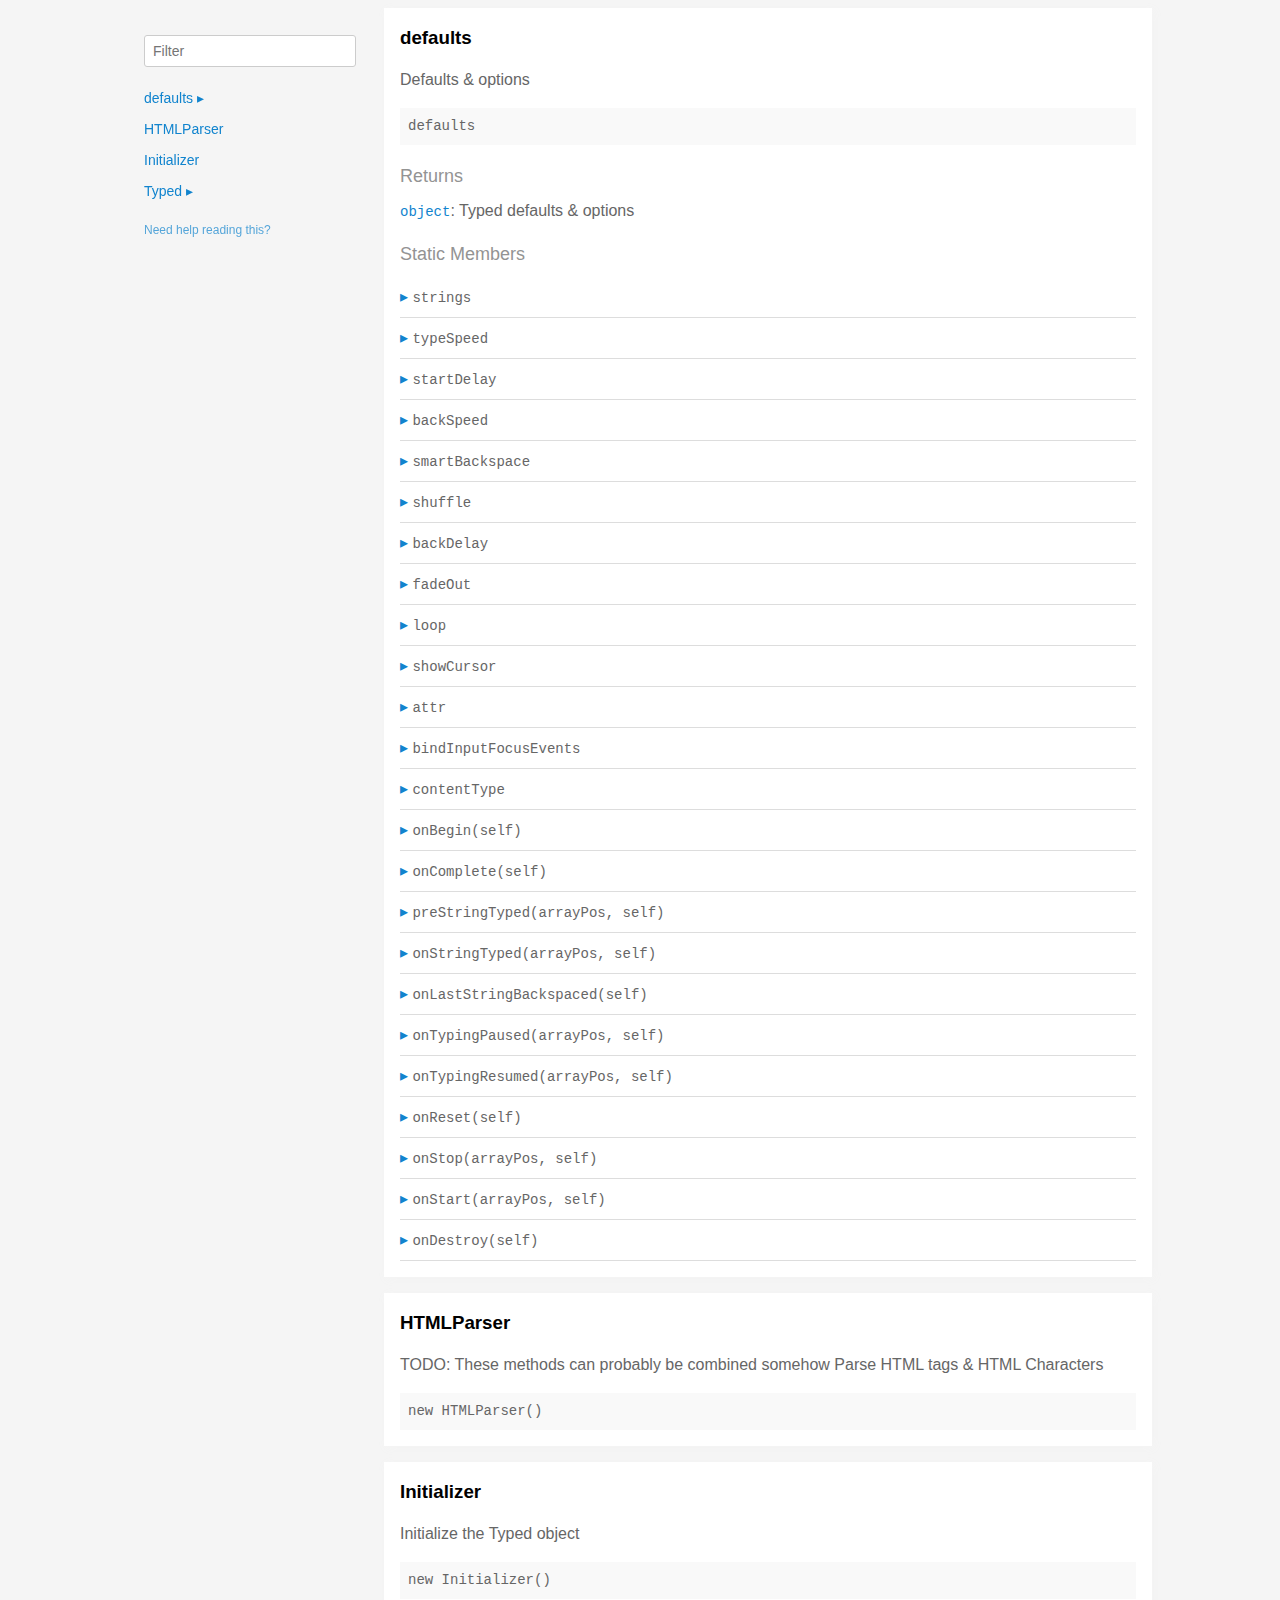
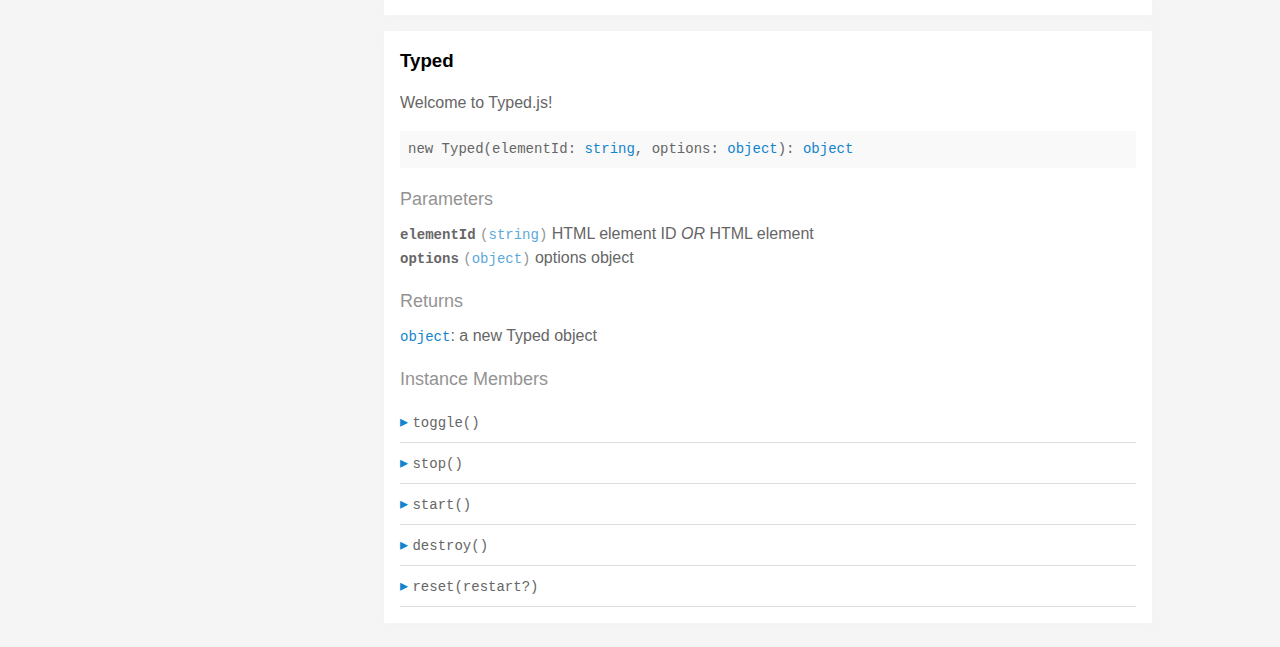
<file: docs/index.html>
<!doctype html>
<html>
<head>
  <meta charset='utf-8' />
  <title>  | Documentation</title>
  <meta name='viewport' content='width=device-width,initial-scale=1'>
  <link href='assets/bass.css' type='text/css' rel='stylesheet' />
  <link href='assets/style.css' type='text/css' rel='stylesheet' />
  <link href='assets/github.css' type='text/css' rel='stylesheet' />
</head>
<body class='documentation'>
  <div class='max-width-4 mx-auto'>
    <div class='clearfix md-mxn2'>
      <div class='fixed xs-hide fix-3 overflow-auto max-height-100'>
        <div class='py1 px2'>
          <h3 class='mb0 no-anchor'></h3>
          <div class='mb1'><code></code></div>
          <input
            placeholder='Filter'
            id='filter-input'
            class='col12 block input'
            type='text' />
          <div id='toc'>
            <ul class='list-reset h5 py1-ul'>
              
                
                <li><a
                  href='#defaults'
                  class=" toggle-sibling">
                  defaults
                  <span class='icon'>▸</span>
                </a>
                
                <div class='toggle-target display-none'>
                  
                  <ul class='list-reset py1-ul pl1'>
                    <li class='h5'><span>Static members</span></li>
                    
                      <li><a
                        href='#defaults.strings'
                        class='regular pre-open'>
                        .strings
                      </a></li>
                    
                      <li><a
                        href='#defaults.typeSpeed'
                        class='regular pre-open'>
                        .typeSpeed
                      </a></li>
                    
                      <li><a
                        href='#defaults.startDelay'
                        class='regular pre-open'>
                        .startDelay
                      </a></li>
                    
                      <li><a
                        href='#defaults.backSpeed'
                        class='regular pre-open'>
                        .backSpeed
                      </a></li>
                    
                      <li><a
                        href='#defaults.smartBackspace'
                        class='regular pre-open'>
                        .smartBackspace
                      </a></li>
                    
                      <li><a
                        href='#defaults.shuffle'
                        class='regular pre-open'>
                        .shuffle
                      </a></li>
                    
                      <li><a
                        href='#defaults.backDelay'
                        class='regular pre-open'>
                        .backDelay
                      </a></li>
                    
                      <li><a
                        href='#defaults.fadeOut'
                        class='regular pre-open'>
                        .fadeOut
                      </a></li>
                    
                      <li><a
                        href='#defaults.loop'
                        class='regular pre-open'>
                        .loop
                      </a></li>
                    
                      <li><a
                        href='#defaults.showCursor'
                        class='regular pre-open'>
                        .showCursor
                      </a></li>
                    
                      <li><a
                        href='#defaults.attr'
                        class='regular pre-open'>
                        .attr
                      </a></li>
                    
                      <li><a
                        href='#defaults.bindInputFocusEvents'
                        class='regular pre-open'>
                        .bindInputFocusEvents
                      </a></li>
                    
                      <li><a
                        href='#defaults.contentType'
                        class='regular pre-open'>
                        .contentType
                      </a></li>

                      <li><a
                        href='#defaults.onBegin'
                        class='regular pre-open'>
                        .onBegin
                      </a></li>

                      <li><a
                        href='#defaults.onComplete'
                        class='regular pre-open'>
                        .onComplete
                      </a></li>
                    
                      <li><a
                        href='#defaults.preStringTyped'
                        class='regular pre-open'>
                        .preStringTyped
                      </a></li>
                    
                      <li><a
                        href='#defaults.onStringTyped'
                        class='regular pre-open'>
                        .onStringTyped
                      </a></li>
                    
                      <li><a
                        href='#defaults.onLastStringBackspaced'
                        class='regular pre-open'>
                        .onLastStringBackspaced
                      </a></li>
                    
                      <li><a
                        href='#defaults.onTypingPaused'
                        class='regular pre-open'>
                        .onTypingPaused
                      </a></li>
                    
                      <li><a
                        href='#defaults.onTypingResumed'
                        class='regular pre-open'>
                        .onTypingResumed
                      </a></li>
                    
                      <li><a
                        href='#defaults.onReset'
                        class='regular pre-open'>
                        .onReset
                      </a></li>
                    
                      <li><a
                        href='#defaults.onStop'
                        class='regular pre-open'>
                        .onStop
                      </a></li>
                    
                      <li><a
                        href='#defaults.onStart'
                        class='regular pre-open'>
                        .onStart
                      </a></li>
                    
                      <li><a
                        href='#defaults.onDestroy'
                        class='regular pre-open'>
                        .onDestroy
                      </a></li>
                    
                    </ul>
                  
                  
                  
                </div>
                
                </li>
              
                
                <li><a
                  href='#htmlparser'
                  class="">
                  HTMLParser
                  
                </a>
                
                </li>
              
                
                <li><a
                  href='#initializer'
                  class="">
                  Initializer
                  
                </a>
                
                </li>
              
                
                <li><a
                  href='#typed'
                  class=" toggle-sibling">
                  Typed
                  <span class='icon'>▸</span>
                </a>
                
                <div class='toggle-target display-none'>
                  
                  
                    <ul class='list-reset py1-ul pl1'>
                      <li class='h5'><span>Instance members</span></li>
                      
                      <li><a
                        href='#Typed#toggle'
                        class='regular pre-open'>
                        #toggle
                      </a></li>
                      
                      <li><a
                        href='#Typed#stop'
                        class='regular pre-open'>
                        #stop
                      </a></li>
                      
                      <li><a
                        href='#Typed#start'
                        class='regular pre-open'>
                        #start
                      </a></li>
                      
                      <li><a
                        href='#Typed#destroy'
                        class='regular pre-open'>
                        #destroy
                      </a></li>
                      
                      <li><a
                        href='#Typed#reset'
                        class='regular pre-open'>
                        #reset
                      </a></li>
                      
                    </ul>
                  
                  
                </div>
                
                </li>
              
            </ul>
          </div>
          <div class='mt1 h6 quiet'>
            <a href='http://documentation.js.org/reading-documentation.html'>Need help reading this?</a>
          </div>
        </div>
      </div>
      <div class='fix-margin-3'>
        
          
            <section class='p2 mb2 clearfix bg-white minishadow'>

  
  <div class='clearfix'>
    
    <h3 class='fl m0' id='defaults'>
      defaults
    </h3>
    
    
  </div>
  

  <p>Defaults &#x26; options</p>


  <div class='pre p1 fill-light mt0'>defaults</div>
  
  

  
  
  
  
  

  

  

  
    
      <div class='py1 quiet mt1 prose-big'>Returns</div>
      <code><a href="https://developer.mozilla.org/en-US/docs/Web/JavaScript/Reference/Global_Objects/Object">object</a></code>:
        Typed defaults &#x26; options

      
    
  

  

  

  
    <div class='py1 quiet mt1 prose-big'>Static Members</div>
    <div class="clearfix">
  
    <div class='border-bottom' id='defaults.strings'>
      <div class="clearfix small pointer toggle-sibling">
        <div class="py1 contain">
            <a class='icon pin-right py1 dark-link caret-right'>▸</a>
            <span class='code strong strong truncate'>strings</span>
        </div>
      </div>
      <div class="clearfix display-none toggle-target">
        <section class='p2 mb2 clearfix bg-white minishadow'>

  

  

  <div class='pre p1 fill-light mt0'>strings</div>
  
  

  
  
  
  
  

  

  
    <div class='py1 quiet mt1 prose-big'>Properties</div>
    <div>
      
        <div class='space-bottom0'>
          <span class='code bold'>strings</span> <code class='quiet'>(<a href="https://developer.mozilla.org/en-US/docs/Web/JavaScript/Reference/Global_Objects/Array">array</a>)</code>
          : strings to be typed

          
        </div>
      
        <div class='space-bottom0'>
          <span class='code bold'>stringsElement</span> <code class='quiet'>(<a href="https://developer.mozilla.org/en-US/docs/Web/JavaScript/Reference/Global_Objects/String">string</a>)</code>
          : ID of element containing string children

          
        </div>
      
    </div>
  

  

  

  

  

  

  
</section>

      </div>
    </div>
  
    <div class='border-bottom' id='defaults.typeSpeed'>
      <div class="clearfix small pointer toggle-sibling">
        <div class="py1 contain">
            <a class='icon pin-right py1 dark-link caret-right'>▸</a>
            <span class='code strong strong truncate'>typeSpeed</span>
        </div>
      </div>
      <div class="clearfix display-none toggle-target">
        <section class='p2 mb2 clearfix bg-white minishadow'>

  

  

  <div class='pre p1 fill-light mt0'>typeSpeed</div>
  
  

  
  
  
  
  

  

  
    <div class='py1 quiet mt1 prose-big'>Properties</div>
    <div>
      
        <div class='space-bottom0'>
          <span class='code bold'>typeSpeed</span> <code class='quiet'>(<a href="https://developer.mozilla.org/en-US/docs/Web/JavaScript/Reference/Global_Objects/Number">number</a>)</code>
          : type speed in milliseconds

          
        </div>
      
    </div>
  

  

  

  

  

  

  
</section>

      </div>
    </div>
  
    <div class='border-bottom' id='defaults.startDelay'>
      <div class="clearfix small pointer toggle-sibling">
        <div class="py1 contain">
            <a class='icon pin-right py1 dark-link caret-right'>▸</a>
            <span class='code strong strong truncate'>startDelay</span>
        </div>
      </div>
      <div class="clearfix display-none toggle-target">
        <section class='p2 mb2 clearfix bg-white minishadow'>

  

  

  <div class='pre p1 fill-light mt0'>startDelay</div>
  
  

  
  
  
  
  

  

  
    <div class='py1 quiet mt1 prose-big'>Properties</div>
    <div>
      
        <div class='space-bottom0'>
          <span class='code bold'>startDelay</span> <code class='quiet'>(<a href="https://developer.mozilla.org/en-US/docs/Web/JavaScript/Reference/Global_Objects/Number">number</a>)</code>
          : time before typing starts in milliseconds

          
        </div>
      
    </div>
  

  

  

  

  

  

  
</section>

      </div>
    </div>
  
    <div class='border-bottom' id='defaults.backSpeed'>
      <div class="clearfix small pointer toggle-sibling">
        <div class="py1 contain">
            <a class='icon pin-right py1 dark-link caret-right'>▸</a>
            <span class='code strong strong truncate'>backSpeed</span>
        </div>
      </div>
      <div class="clearfix display-none toggle-target">
        <section class='p2 mb2 clearfix bg-white minishadow'>

  

  

  <div class='pre p1 fill-light mt0'>backSpeed</div>
  
  

  
  
  
  
  

  

  
    <div class='py1 quiet mt1 prose-big'>Properties</div>
    <div>
      
        <div class='space-bottom0'>
          <span class='code bold'>backSpeed</span> <code class='quiet'>(<a href="https://developer.mozilla.org/en-US/docs/Web/JavaScript/Reference/Global_Objects/Number">number</a>)</code>
          : backspacing speed in milliseconds

          
        </div>
      
    </div>
  

  

  

  

  

  

  
</section>

      </div>
    </div>
  
    <div class='border-bottom' id='defaults.smartBackspace'>
      <div class="clearfix small pointer toggle-sibling">
        <div class="py1 contain">
            <a class='icon pin-right py1 dark-link caret-right'>▸</a>
            <span class='code strong strong truncate'>smartBackspace</span>
        </div>
      </div>
      <div class="clearfix display-none toggle-target">
        <section class='p2 mb2 clearfix bg-white minishadow'>

  

  

  <div class='pre p1 fill-light mt0'>smartBackspace</div>
  
  

  
  
  
  
  

  

  
    <div class='py1 quiet mt1 prose-big'>Properties</div>
    <div>
      
        <div class='space-bottom0'>
          <span class='code bold'>smartBackspace</span> <code class='quiet'>(<a href="https://developer.mozilla.org/en-US/docs/Web/JavaScript/Reference/Global_Objects/Boolean">boolean</a>)</code>
          : only backspace what doesn't match the previous string

          
        </div>
      
    </div>
  

  

  

  

  

  

  
</section>

      </div>
    </div>
  
    <div class='border-bottom' id='defaults.shuffle'>
      <div class="clearfix small pointer toggle-sibling">
        <div class="py1 contain">
            <a class='icon pin-right py1 dark-link caret-right'>▸</a>
            <span class='code strong strong truncate'>shuffle</span>
        </div>
      </div>
      <div class="clearfix display-none toggle-target">
        <section class='p2 mb2 clearfix bg-white minishadow'>

  

  

  <div class='pre p1 fill-light mt0'>shuffle</div>
  
  

  
  
  
  
  

  

  
    <div class='py1 quiet mt1 prose-big'>Properties</div>
    <div>
      
        <div class='space-bottom0'>
          <span class='code bold'>shuffle</span> <code class='quiet'>(<a href="https://developer.mozilla.org/en-US/docs/Web/JavaScript/Reference/Global_Objects/Boolean">boolean</a>)</code>
          : shuffle the strings

          
        </div>
      
    </div>
  

  

  

  

  

  

  
</section>

      </div>
    </div>
  
    <div class='border-bottom' id='defaults.backDelay'>
      <div class="clearfix small pointer toggle-sibling">
        <div class="py1 contain">
            <a class='icon pin-right py1 dark-link caret-right'>▸</a>
            <span class='code strong strong truncate'>backDelay</span>
        </div>
      </div>
      <div class="clearfix display-none toggle-target">
        <section class='p2 mb2 clearfix bg-white minishadow'>

  

  

  <div class='pre p1 fill-light mt0'>backDelay</div>
  
  

  
  
  
  
  

  

  
    <div class='py1 quiet mt1 prose-big'>Properties</div>
    <div>
      
        <div class='space-bottom0'>
          <span class='code bold'>backDelay</span> <code class='quiet'>(<a href="https://developer.mozilla.org/en-US/docs/Web/JavaScript/Reference/Global_Objects/Number">number</a>)</code>
          : time before backspacing in milliseconds

          
        </div>
      
    </div>
  

  

  

  

  

  

  
</section>

      </div>
    </div>
  
    <div class='border-bottom' id='defaults.fadeOut'>
      <div class="clearfix small pointer toggle-sibling">
        <div class="py1 contain">
            <a class='icon pin-right py1 dark-link caret-right'>▸</a>
            <span class='code strong strong truncate'>fadeOut</span>
        </div>
      </div>
      <div class="clearfix display-none toggle-target">
        <section class='p2 mb2 clearfix bg-white minishadow'>

  

  

  <div class='pre p1 fill-light mt0'>fadeOut</div>
  
  

  
  
  
  
  

  

  
    <div class='py1 quiet mt1 prose-big'>Properties</div>
    <div>
      
        <div class='space-bottom0'>
          <span class='code bold'>fadeOut</span> <code class='quiet'>(<a href="https://developer.mozilla.org/en-US/docs/Web/JavaScript/Reference/Global_Objects/Boolean">boolean</a>)</code>
          : Fade out instead of backspace

          
        </div>
      
        <div class='space-bottom0'>
          <span class='code bold'>fadeOutClass</span> <code class='quiet'>(<a href="https://developer.mozilla.org/en-US/docs/Web/JavaScript/Reference/Global_Objects/String">string</a>)</code>
          : css class for fade animation

          
        </div>
      
        <div class='space-bottom0'>
          <span class='code bold'>fadeOutDelay</span> <code class='quiet'>(<a href="https://developer.mozilla.org/en-US/docs/Web/JavaScript/Reference/Global_Objects/Boolean">boolean</a>)</code>
          : Fade out delay in milliseconds

          
        </div>
      
    </div>
  

  

  

  

  

  

  
</section>

      </div>
    </div>
  
    <div class='border-bottom' id='defaults.loop'>
      <div class="clearfix small pointer toggle-sibling">
        <div class="py1 contain">
            <a class='icon pin-right py1 dark-link caret-right'>▸</a>
            <span class='code strong strong truncate'>loop</span>
        </div>
      </div>
      <div class="clearfix display-none toggle-target">
        <section class='p2 mb2 clearfix bg-white minishadow'>

  

  

  <div class='pre p1 fill-light mt0'>loop</div>
  
  

  
  
  
  
  

  

  
    <div class='py1 quiet mt1 prose-big'>Properties</div>
    <div>
      
        <div class='space-bottom0'>
          <span class='code bold'>loop</span> <code class='quiet'>(<a href="https://developer.mozilla.org/en-US/docs/Web/JavaScript/Reference/Global_Objects/Boolean">boolean</a>)</code>
          : loop strings

          
        </div>
      
        <div class='space-bottom0'>
          <span class='code bold'>loopCount</span> <code class='quiet'>(<a href="https://developer.mozilla.org/en-US/docs/Web/JavaScript/Reference/Global_Objects/Number">number</a>)</code>
          : amount of loops

          
        </div>
      
    </div>
  

  

  

  

  

  

  
</section>

      </div>
    </div>
  
    <div class='border-bottom' id='defaults.showCursor'>
      <div class="clearfix small pointer toggle-sibling">
        <div class="py1 contain">
            <a class='icon pin-right py1 dark-link caret-right'>▸</a>
            <span class='code strong strong truncate'>showCursor</span>
        </div>
      </div>
      <div class="clearfix display-none toggle-target">
        <section class='p2 mb2 clearfix bg-white minishadow'>

  

  

  <div class='pre p1 fill-light mt0'>showCursor</div>
  
  

  
  
  
  
  

  

  
    <div class='py1 quiet mt1 prose-big'>Properties</div>
    <div>
      
        <div class='space-bottom0'>
          <span class='code bold'>showCursor</span> <code class='quiet'>(<a href="https://developer.mozilla.org/en-US/docs/Web/JavaScript/Reference/Global_Objects/Boolean">boolean</a>)</code>
          : show cursor

          
        </div>
      
        <div class='space-bottom0'>
          <span class='code bold'>cursorChar</span> <code class='quiet'>(<a href="https://developer.mozilla.org/en-US/docs/Web/JavaScript/Reference/Global_Objects/String">string</a>)</code>
          : character for cursor

          
        </div>
      
        <div class='space-bottom0'>
          <span class='code bold'>autoInsertCss</span> <code class='quiet'>(<a href="https://developer.mozilla.org/en-US/docs/Web/JavaScript/Reference/Global_Objects/Boolean">boolean</a>)</code>
          : insert CSS for cursor and fadeOut into HTML 
<head>

          
        </div>
      
    </div>
  

  

  

  

  

  

  
</section>

      </div>
    </div>
  
    <div class='border-bottom' id='defaults.attr'>
      <div class="clearfix small pointer toggle-sibling">
        <div class="py1 contain">
            <a class='icon pin-right py1 dark-link caret-right'>▸</a>
            <span class='code strong strong truncate'>attr</span>
        </div>
      </div>
      <div class="clearfix display-none toggle-target">
        <section class='p2 mb2 clearfix bg-white minishadow'>

  

  

  <div class='pre p1 fill-light mt0'>attr</div>
  
  

  
  
  
  
  

  

  
    <div class='py1 quiet mt1 prose-big'>Properties</div>
    <div>
      
        <div class='space-bottom0'>
          <span class='code bold'>attr</span> <code class='quiet'>(<a href="https://developer.mozilla.org/en-US/docs/Web/JavaScript/Reference/Global_Objects/String">string</a>)</code>
          : attribute for typing
Ex: input placeholder, value, or just HTML text

          
        </div>
      
    </div>
  

  

  

  

  

  

  
</section>

      </div>
    </div>
  
    <div class='border-bottom' id='defaults.bindInputFocusEvents'>
      <div class="clearfix small pointer toggle-sibling">
        <div class="py1 contain">
            <a class='icon pin-right py1 dark-link caret-right'>▸</a>
            <span class='code strong strong truncate'>bindInputFocusEvents</span>
        </div>
      </div>
      <div class="clearfix display-none toggle-target">
        <section class='p2 mb2 clearfix bg-white minishadow'>

  

  

  <div class='pre p1 fill-light mt0'>bindInputFocusEvents</div>
  
  

  
  
  
  
  

  

  
    <div class='py1 quiet mt1 prose-big'>Properties</div>
    <div>
      
        <div class='space-bottom0'>
          <span class='code bold'>bindInputFocusEvents</span> <code class='quiet'>(<a href="https://developer.mozilla.org/en-US/docs/Web/JavaScript/Reference/Global_Objects/Boolean">boolean</a>)</code>
          : bind to focus and blur if el is text input

          
        </div>
      
    </div>
  

  

  

  

  

  

  
</section>

      </div>
    </div>
  
    <div class='border-bottom' id='defaults.contentType'>
      <div class="clearfix small pointer toggle-sibling">
        <div class="py1 contain">
            <a class='icon pin-right py1 dark-link caret-right'>▸</a>
            <span class='code strong strong truncate'>contentType</span>
        </div>
      </div>
      <div class="clearfix display-none toggle-target">
        <section class='p2 mb2 clearfix bg-white minishadow'>

  

  

  <div class='pre p1 fill-light mt0'>contentType</div>
  
  

  
  
  
  
  

  

  
    <div class='py1 quiet mt1 prose-big'>Properties</div>
    <div>
      
        <div class='space-bottom0'>
          <span class='code bold'>contentType</span> <code class='quiet'>(<a href="https://developer.mozilla.org/en-US/docs/Web/JavaScript/Reference/Global_Objects/String">string</a>)</code>
          : 'html' or 'null' for plaintext

          
        </div>
      
    </div>
  

  

  

  

  

  

  
</section>

      </div>
    </div>
  
    <div class='border-bottom' id='defaults.onBegin'>
      <div class="clearfix small pointer toggle-sibling">
        <div class="py1 contain">
            <a class='icon pin-right py1 dark-link caret-right'>▸</a>
            <span class='code strong strong truncate'>onBegin(self)</span>
        </div>
      </div>
      <div class="clearfix display-none toggle-target">
        <section class='p2 mb2 clearfix bg-white minishadow'>

  

  <p>Before it begins typing</p>

  <div class='pre p1 fill-light mt0'>onBegin(self: <a href="#typed">Typed</a>)</div>
  
    <div class='py1 quiet mt1 prose-big'>Parameters</div>
    <div class='prose'>
      
        <div class='space-bottom0'>
          <div>
            <span class='code bold'>self</span> <code class='quiet'>(<a href="#typed">Typed</a>)</code>
	    
          </div>
          
        </div>
      
    </div>
  
</section>

      </div>
    </div>

    <div class='border-bottom' id='defaults.onComplete'>
      <div class="clearfix small pointer toggle-sibling">
        <div class="py1 contain">
            <a class='icon pin-right py1 dark-link caret-right'>▸</a>
            <span class='code strong strong truncate'>onComplete(self)</span>
        </div>
      </div>
      <div class="clearfix display-none toggle-target">
        <section class='p2 mb2 clearfix bg-white minishadow'>

  

  <p>All typing is complete</p>


  <div class='pre p1 fill-light mt0'>onComplete(self: <a href="#typed">Typed</a>)</div>
  
  

  
  
  
  
  

  
    <div class='py1 quiet mt1 prose-big'>Parameters</div>
    <div class='prose'>
      
        <div class='space-bottom0'>
          <div>
            <span class='code bold'>self</span> <code class='quiet'>(<a href="#typed">Typed</a>)</code>
	    
          </div>
          
        </div>
      
    </div>
  

  

  

  

  

  

  

  
</section>

      </div>
    </div>
  
    <div class='border-bottom' id='defaults.preStringTyped'>
      <div class="clearfix small pointer toggle-sibling">
        <div class="py1 contain">
            <a class='icon pin-right py1 dark-link caret-right'>▸</a>
            <span class='code strong strong truncate'>preStringTyped(arrayPos, self)</span>
        </div>
      </div>
      <div class="clearfix display-none toggle-target">
        <section class='p2 mb2 clearfix bg-white minishadow'>

  

  <p>Before each string is typed</p>


  <div class='pre p1 fill-light mt0'>preStringTyped(arrayPos: <a href="https://developer.mozilla.org/en-US/docs/Web/JavaScript/Reference/Global_Objects/Number">number</a>, self: <a href="#typed">Typed</a>)</div>
  
  

  
  
  
  
  

  
    <div class='py1 quiet mt1 prose-big'>Parameters</div>
    <div class='prose'>
      
        <div class='space-bottom0'>
          <div>
            <span class='code bold'>arrayPos</span> <code class='quiet'>(<a href="https://developer.mozilla.org/en-US/docs/Web/JavaScript/Reference/Global_Objects/Number">number</a>)</code>
	    
          </div>
          
        </div>
      
        <div class='space-bottom0'>
          <div>
            <span class='code bold'>self</span> <code class='quiet'>(<a href="#typed">Typed</a>)</code>
	    
          </div>
          
        </div>
      
    </div>
  

  

  

  

  

  

  

  
</section>

      </div>
    </div>
  
    <div class='border-bottom' id='defaults.onStringTyped'>
      <div class="clearfix small pointer toggle-sibling">
        <div class="py1 contain">
            <a class='icon pin-right py1 dark-link caret-right'>▸</a>
            <span class='code strong strong truncate'>onStringTyped(arrayPos, self)</span>
        </div>
      </div>
      <div class="clearfix display-none toggle-target">
        <section class='p2 mb2 clearfix bg-white minishadow'>

  

  <p>After each string is typed</p>


  <div class='pre p1 fill-light mt0'>onStringTyped(arrayPos: <a href="https://developer.mozilla.org/en-US/docs/Web/JavaScript/Reference/Global_Objects/Number">number</a>, self: <a href="#typed">Typed</a>)</div>
  
  

  
  
  
  
  

  
    <div class='py1 quiet mt1 prose-big'>Parameters</div>
    <div class='prose'>
      
        <div class='space-bottom0'>
          <div>
            <span class='code bold'>arrayPos</span> <code class='quiet'>(<a href="https://developer.mozilla.org/en-US/docs/Web/JavaScript/Reference/Global_Objects/Number">number</a>)</code>
	    
          </div>
          
        </div>
      
        <div class='space-bottom0'>
          <div>
            <span class='code bold'>self</span> <code class='quiet'>(<a href="#typed">Typed</a>)</code>
	    
          </div>
          
        </div>
      
    </div>
  

  

  

  

  

  

  

  
</section>

      </div>
    </div>
  
    <div class='border-bottom' id='defaults.onLastStringBackspaced'>
      <div class="clearfix small pointer toggle-sibling">
        <div class="py1 contain">
            <a class='icon pin-right py1 dark-link caret-right'>▸</a>
            <span class='code strong strong truncate'>onLastStringBackspaced(self)</span>
        </div>
      </div>
      <div class="clearfix display-none toggle-target">
        <section class='p2 mb2 clearfix bg-white minishadow'>

  

  <p>During looping, after last string is typed</p>


  <div class='pre p1 fill-light mt0'>onLastStringBackspaced(self: <a href="#typed">Typed</a>)</div>
  
  

  
  
  
  
  

  
    <div class='py1 quiet mt1 prose-big'>Parameters</div>
    <div class='prose'>
      
        <div class='space-bottom0'>
          <div>
            <span class='code bold'>self</span> <code class='quiet'>(<a href="#typed">Typed</a>)</code>
	    
          </div>
          
        </div>
      
    </div>
  

  

  

  

  

  

  

  
</section>

      </div>
    </div>
  
    <div class='border-bottom' id='defaults.onTypingPaused'>
      <div class="clearfix small pointer toggle-sibling">
        <div class="py1 contain">
            <a class='icon pin-right py1 dark-link caret-right'>▸</a>
            <span class='code strong strong truncate'>onTypingPaused(arrayPos, self)</span>
        </div>
      </div>
      <div class="clearfix display-none toggle-target">
        <section class='p2 mb2 clearfix bg-white minishadow'>

  

  <p>Typing has been stopped</p>


  <div class='pre p1 fill-light mt0'>onTypingPaused(arrayPos: <a href="https://developer.mozilla.org/en-US/docs/Web/JavaScript/Reference/Global_Objects/Number">number</a>, self: <a href="#typed">Typed</a>)</div>
  
  

  
  
  
  
  

  
    <div class='py1 quiet mt1 prose-big'>Parameters</div>
    <div class='prose'>
      
        <div class='space-bottom0'>
          <div>
            <span class='code bold'>arrayPos</span> <code class='quiet'>(<a href="https://developer.mozilla.org/en-US/docs/Web/JavaScript/Reference/Global_Objects/Number">number</a>)</code>
	    
          </div>
          
        </div>
      
        <div class='space-bottom0'>
          <div>
            <span class='code bold'>self</span> <code class='quiet'>(<a href="#typed">Typed</a>)</code>
	    
          </div>
          
        </div>
      
    </div>
  

  

  

  

  

  

  

  
</section>

      </div>
    </div>
  
    <div class='border-bottom' id='defaults.onTypingResumed'>
      <div class="clearfix small pointer toggle-sibling">
        <div class="py1 contain">
            <a class='icon pin-right py1 dark-link caret-right'>▸</a>
            <span class='code strong strong truncate'>onTypingResumed(arrayPos, self)</span>
        </div>
      </div>
      <div class="clearfix display-none toggle-target">
        <section class='p2 mb2 clearfix bg-white minishadow'>

  

  <p>Typing has been started after being stopped</p>


  <div class='pre p1 fill-light mt0'>onTypingResumed(arrayPos: <a href="https://developer.mozilla.org/en-US/docs/Web/JavaScript/Reference/Global_Objects/Number">number</a>, self: <a href="#typed">Typed</a>)</div>
  
  

  
  
  
  
  

  
    <div class='py1 quiet mt1 prose-big'>Parameters</div>
    <div class='prose'>
      
        <div class='space-bottom0'>
          <div>
            <span class='code bold'>arrayPos</span> <code class='quiet'>(<a href="https://developer.mozilla.org/en-US/docs/Web/JavaScript/Reference/Global_Objects/Number">number</a>)</code>
	    
          </div>
          
        </div>
      
        <div class='space-bottom0'>
          <div>
            <span class='code bold'>self</span> <code class='quiet'>(<a href="#typed">Typed</a>)</code>
	    
          </div>
          
        </div>
      
    </div>
  

  

  

  

  

  

  

  
</section>

      </div>
    </div>
  
    <div class='border-bottom' id='defaults.onReset'>
      <div class="clearfix small pointer toggle-sibling">
        <div class="py1 contain">
            <a class='icon pin-right py1 dark-link caret-right'>▸</a>
            <span class='code strong strong truncate'>onReset(self)</span>
        </div>
      </div>
      <div class="clearfix display-none toggle-target">
        <section class='p2 mb2 clearfix bg-white minishadow'>

  

  <p>After reset</p>


  <div class='pre p1 fill-light mt0'>onReset(self: <a href="#typed">Typed</a>)</div>
  
  

  
  
  
  
  

  
    <div class='py1 quiet mt1 prose-big'>Parameters</div>
    <div class='prose'>
      
        <div class='space-bottom0'>
          <div>
            <span class='code bold'>self</span> <code class='quiet'>(<a href="#typed">Typed</a>)</code>
	    
          </div>
          
        </div>
      
    </div>
  

  

  

  

  

  

  

  
</section>

      </div>
    </div>
  
    <div class='border-bottom' id='defaults.onStop'>
      <div class="clearfix small pointer toggle-sibling">
        <div class="py1 contain">
            <a class='icon pin-right py1 dark-link caret-right'>▸</a>
            <span class='code strong strong truncate'>onStop(arrayPos, self)</span>
        </div>
      </div>
      <div class="clearfix display-none toggle-target">
        <section class='p2 mb2 clearfix bg-white minishadow'>

  

  <p>After stop</p>


  <div class='pre p1 fill-light mt0'>onStop(arrayPos: <a href="https://developer.mozilla.org/en-US/docs/Web/JavaScript/Reference/Global_Objects/Number">number</a>, self: <a href="#typed">Typed</a>)</div>
  
  

  
  
  
  
  

  
    <div class='py1 quiet mt1 prose-big'>Parameters</div>
    <div class='prose'>
      
        <div class='space-bottom0'>
          <div>
            <span class='code bold'>arrayPos</span> <code class='quiet'>(<a href="https://developer.mozilla.org/en-US/docs/Web/JavaScript/Reference/Global_Objects/Number">number</a>)</code>
	    
          </div>
          
        </div>
      
        <div class='space-bottom0'>
          <div>
            <span class='code bold'>self</span> <code class='quiet'>(<a href="#typed">Typed</a>)</code>
	    
          </div>
          
        </div>
      
    </div>
  

  

  

  

  

  

  

  
</section>

      </div>
    </div>
  
    <div class='border-bottom' id='defaults.onStart'>
      <div class="clearfix small pointer toggle-sibling">
        <div class="py1 contain">
            <a class='icon pin-right py1 dark-link caret-right'>▸</a>
            <span class='code strong strong truncate'>onStart(arrayPos, self)</span>
        </div>
      </div>
      <div class="clearfix display-none toggle-target">
        <section class='p2 mb2 clearfix bg-white minishadow'>

  

  <p>After start</p>


  <div class='pre p1 fill-light mt0'>onStart(arrayPos: <a href="https://developer.mozilla.org/en-US/docs/Web/JavaScript/Reference/Global_Objects/Number">number</a>, self: <a href="#typed">Typed</a>)</div>
  
  

  
  
  
  
  

  
    <div class='py1 quiet mt1 prose-big'>Parameters</div>
    <div class='prose'>
      
        <div class='space-bottom0'>
          <div>
            <span class='code bold'>arrayPos</span> <code class='quiet'>(<a href="https://developer.mozilla.org/en-US/docs/Web/JavaScript/Reference/Global_Objects/Number">number</a>)</code>
	    
          </div>
          
        </div>
      
        <div class='space-bottom0'>
          <div>
            <span class='code bold'>self</span> <code class='quiet'>(<a href="#typed">Typed</a>)</code>
	    
          </div>
          
        </div>
      
    </div>
  

  

  

  

  

  

  

  
</section>

      </div>
    </div>
  
    <div class='border-bottom' id='defaults.onDestroy'>
      <div class="clearfix small pointer toggle-sibling">
        <div class="py1 contain">
            <a class='icon pin-right py1 dark-link caret-right'>▸</a>
            <span class='code strong strong truncate'>onDestroy(self)</span>
        </div>
      </div>
      <div class="clearfix display-none toggle-target">
        <section class='p2 mb2 clearfix bg-white minishadow'>

  

  <p>After destroy</p>


  <div class='pre p1 fill-light mt0'>onDestroy(self: <a href="#typed">Typed</a>)</div>
  
  

  
  
  
  
  

  
    <div class='py1 quiet mt1 prose-big'>Parameters</div>
    <div class='prose'>
      
        <div class='space-bottom0'>
          <div>
            <span class='code bold'>self</span> <code class='quiet'>(<a href="#typed">Typed</a>)</code>
	    
          </div>
          
        </div>
      
    </div>
  

  

  

  

  

  

  

  
</section>

      </div>
    </div>
  
</div>

  

  

  
</section>

          
        
          
            <section class='p2 mb2 clearfix bg-white minishadow'>

  
  <div class='clearfix'>
    
    <h3 class='fl m0' id='htmlparser'>
      HTMLParser
    </h3>
    
    
  </div>
  

  <p>TODO: These methods can probably be combined somehow
Parse HTML tags &#x26; HTML Characters</p>


  <div class='pre p1 fill-light mt0'>new HTMLParser()</div>
  
  

  
  
  
  
  

  

  

  

  

  

  

  

  
</section>

          
        
          
            <section class='p2 mb2 clearfix bg-white minishadow'>

  
  <div class='clearfix'>
    
    <h3 class='fl m0' id='initializer'>
      Initializer
    </h3>
    
    
  </div>
  

  <p>Initialize the Typed object</p>


  <div class='pre p1 fill-light mt0'>new Initializer()</div>
  
  

  
  
  
  
  

  

  

  

  

  

  

  

  
</section>

          
        
          
            <section class='p2 mb2 clearfix bg-white minishadow'>

  
  <div class='clearfix'>
    
    <h3 class='fl m0' id='typed'>
      Typed
    </h3>
    
    
  </div>
  

  <p>Welcome to Typed.js!</p>


  <div class='pre p1 fill-light mt0'>new Typed(elementId: <a href="https://developer.mozilla.org/en-US/docs/Web/JavaScript/Reference/Global_Objects/String">string</a>, options: <a href="https://developer.mozilla.org/en-US/docs/Web/JavaScript/Reference/Global_Objects/Object">object</a>): <a href="https://developer.mozilla.org/en-US/docs/Web/JavaScript/Reference/Global_Objects/Object">object</a></div>
  
  

  
  
  
  
  

  
    <div class='py1 quiet mt1 prose-big'>Parameters</div>
    <div class='prose'>
      
        <div class='space-bottom0'>
          <div>
            <span class='code bold'>elementId</span> <code class='quiet'>(<a href="https://developer.mozilla.org/en-US/docs/Web/JavaScript/Reference/Global_Objects/String">string</a>)</code>
	    HTML element ID 
<em>OR</em>
 HTML element

          </div>
          
        </div>
      
        <div class='space-bottom0'>
          <div>
            <span class='code bold'>options</span> <code class='quiet'>(<a href="https://developer.mozilla.org/en-US/docs/Web/JavaScript/Reference/Global_Objects/Object">object</a>)</code>
	    options object

          </div>
          
        </div>
      
    </div>
  

  

  
    
      <div class='py1 quiet mt1 prose-big'>Returns</div>
      <code><a href="https://developer.mozilla.org/en-US/docs/Web/JavaScript/Reference/Global_Objects/Object">object</a></code>:
        a new Typed object

      
    
  

  

  

  

  
    <div class='py1 quiet mt1 prose-big'>Instance Members</div>
    <div class="clearfix">
  
    <div class='border-bottom' id='Typed#toggle'>
      <div class="clearfix small pointer toggle-sibling">
        <div class="py1 contain">
            <a class='icon pin-right py1 dark-link caret-right'>▸</a>
            <span class='code strong strong truncate'>toggle()</span>
        </div>
      </div>
      <div class="clearfix display-none toggle-target">
        <section class='p2 mb2 clearfix bg-white minishadow'>

  

  <p>Toggle start() and stop() of the Typed instance</p>


  <div class='pre p1 fill-light mt0'>toggle()</div>
  
  

  
  
  
  
  

  

  

  

  

  

  

  

  
</section>

      </div>
    </div>
  
    <div class='border-bottom' id='Typed#stop'>
      <div class="clearfix small pointer toggle-sibling">
        <div class="py1 contain">
            <a class='icon pin-right py1 dark-link caret-right'>▸</a>
            <span class='code strong strong truncate'>stop()</span>
        </div>
      </div>
      <div class="clearfix display-none toggle-target">
        <section class='p2 mb2 clearfix bg-white minishadow'>

  

  <p>Stop typing / backspacing and enable cursor blinking</p>


  <div class='pre p1 fill-light mt0'>stop()</div>
  
  

  
  
  
  
  

  

  

  

  

  

  

  

  
</section>

      </div>
    </div>
  
    <div class='border-bottom' id='Typed#start'>
      <div class="clearfix small pointer toggle-sibling">
        <div class="py1 contain">
            <a class='icon pin-right py1 dark-link caret-right'>▸</a>
            <span class='code strong strong truncate'>start()</span>
        </div>
      </div>
      <div class="clearfix display-none toggle-target">
        <section class='p2 mb2 clearfix bg-white minishadow'>

  

  <p>Start typing / backspacing after being stopped</p>


  <div class='pre p1 fill-light mt0'>start()</div>
  
  

  
  
  
  
  

  

  

  

  

  

  

  

  
</section>

      </div>
    </div>
  
    <div class='border-bottom' id='Typed#destroy'>
      <div class="clearfix small pointer toggle-sibling">
        <div class="py1 contain">
            <a class='icon pin-right py1 dark-link caret-right'>▸</a>
            <span class='code strong strong truncate'>destroy()</span>
        </div>
      </div>
      <div class="clearfix display-none toggle-target">
        <section class='p2 mb2 clearfix bg-white minishadow'>

  

  <p>Destroy this instance of Typed</p>


  <div class='pre p1 fill-light mt0'>destroy()</div>
  
  

  
  
  
  
  

  

  

  

  

  

  

  

  
</section>

      </div>
    </div>
  
    <div class='border-bottom' id='Typed#reset'>
      <div class="clearfix small pointer toggle-sibling">
        <div class="py1 contain">
            <a class='icon pin-right py1 dark-link caret-right'>▸</a>
            <span class='code strong strong truncate'>reset(restart?)</span>
        </div>
      </div>
      <div class="clearfix display-none toggle-target">
        <section class='p2 mb2 clearfix bg-white minishadow'>

  

  <p>Reset Typed and optionally restarts</p>


  <div class='pre p1 fill-light mt0'>reset(restart: <a href="https://developer.mozilla.org/en-US/docs/Web/JavaScript/Reference/Global_Objects/Boolean">boolean</a>?= nser)</div>
  
  

  
  
  
  
  

  
    <div class='py1 quiet mt1 prose-big'>Parameters</div>
    <div class='prose'>
      
        <div class='space-bottom0'>
          <div>
            <span class='code bold'>restart</span> <code class='quiet'>(<a href="https://developer.mozilla.org/en-US/docs/Web/JavaScript/Reference/Global_Objects/Boolean">boolean</a>?= nser)</code>
	    
          </div>
          
        </div>
      
    </div>
  

  

  

  

  

  

  

  
</section>

      </div>
    </div>
  
</div>

  

  
</section>

          
        
      </div>
    </div>
  </div>
  <script src='assets/anchor.js'></script>
  <script src='assets/site.js'></script>
</body>
</html>
</file>
<file: docs/assets/bass.css>
/*! Basscss | http://basscss.com | MIT License */

.h1{ font-size: 2rem }
.h2{ font-size: 1.5rem }
.h3{ font-size: 1.25rem }
.h4{ font-size: 1rem }
.h5{ font-size: .875rem }
.h6{ font-size: .75rem }

.font-family-inherit{ font-family:inherit }
.font-size-inherit{ font-size:inherit }
.text-decoration-none{ text-decoration:none }

.bold{ font-weight: bold; font-weight: bold }
.regular{ font-weight:normal }
.italic{ font-style:italic }
.caps{ text-transform:uppercase; letter-spacing: .2em; }

.left-align{ text-align:left }
.center{ text-align:center }
.right-align{ text-align:right }
.justify{ text-align:justify }

.nowrap{ white-space:nowrap }
.break-word{ word-wrap:break-word }

.line-height-1{ line-height: 1 }
.line-height-2{ line-height: 1.125 }
.line-height-3{ line-height: 1.25 }
.line-height-4{ line-height: 1.5 }

.list-style-none{ list-style:none }
.underline{ text-decoration:underline }

.truncate{
  max-width:100%;
  overflow:hidden;
  text-overflow:ellipsis;
  white-space:nowrap;
}

.list-reset{
  list-style:none;
  padding-left:0;
}

.inline{ display:inline }
.block{ display:block }
.inline-block{ display:inline-block }
.table{ display:table }
.table-cell{ display:table-cell }

.overflow-hidden{ overflow:hidden }
.overflow-scroll{ overflow:scroll }
.overflow-auto{ overflow:auto }

.clearfix:before,
.clearfix:after{
  content:" ";
  display:table
}
.clearfix:after{ clear:both }

.left{ float:left }
.right{ float:right }

.fit{ max-width:100% }

.max-width-1{ max-width: 24rem }
.max-width-2{ max-width: 32rem }
.max-width-3{ max-width: 48rem }
.max-width-4{ max-width: 64rem }

.border-box{ box-sizing:border-box }

.align-baseline{ vertical-align:baseline }
.align-top{ vertical-align:top }
.align-middle{ vertical-align:middle }
.align-bottom{ vertical-align:bottom }

.m0{ margin:0 }
.mt0{ margin-top:0 }
.mr0{ margin-right:0 }
.mb0{ margin-bottom:0 }
.ml0{ margin-left:0 }
.mx0{ margin-left:0; margin-right:0 }
.my0{ margin-top:0; margin-bottom:0 }

.m1{ margin: .5rem }
.mt1{ margin-top: .5rem }
.mr1{ margin-right: .5rem }
.mb1{ margin-bottom: .5rem }
.ml1{ margin-left: .5rem }
.mx1{ margin-left: .5rem; margin-right: .5rem }
.my1{ margin-top: .5rem; margin-bottom: .5rem }

.m2{ margin: 1rem }
.mt2{ margin-top: 1rem }
.mr2{ margin-right: 1rem }
.mb2{ margin-bottom: 1rem }
.ml2{ margin-left: 1rem }
.mx2{ margin-left: 1rem; margin-right: 1rem }
.my2{ margin-top: 1rem; margin-bottom: 1rem }

.m3{ margin: 2rem }
.mt3{ margin-top: 2rem }
.mr3{ margin-right: 2rem }
.mb3{ margin-bottom: 2rem }
.ml3{ margin-left: 2rem }
.mx3{ margin-left: 2rem; margin-right: 2rem }
.my3{ margin-top: 2rem; margin-bottom: 2rem }

.m4{ margin: 4rem }
.mt4{ margin-top: 4rem }
.mr4{ margin-right: 4rem }
.mb4{ margin-bottom: 4rem }
.ml4{ margin-left: 4rem }
.mx4{ margin-left: 4rem; margin-right: 4rem }
.my4{ margin-top: 4rem; margin-bottom: 4rem }

.mxn1{ margin-left: -.5rem; margin-right: -.5rem; }
.mxn2{ margin-left: -1rem; margin-right: -1rem; }
.mxn3{ margin-left: -2rem; margin-right: -2rem; }
.mxn4{ margin-left: -4rem; margin-right: -4rem; }

.ml-auto{ margin-left:auto }
.mr-auto{ margin-right:auto }
.mx-auto{ margin-left:auto; margin-right:auto; }

.p0{ padding:0 }
.pt0{ padding-top:0 }
.pr0{ padding-right:0 }
.pb0{ padding-bottom:0 }
.pl0{ padding-left:0 }
.px0{ padding-left:0; padding-right:0 }
.py0{ padding-top:0;  padding-bottom:0 }

.p1{ padding: .5rem }
.pt1{ padding-top: .5rem }
.pr1{ padding-right: .5rem }
.pb1{ padding-bottom: .5rem }
.pl1{ padding-left: .5rem }
.py1{ padding-top: .5rem; padding-bottom: .5rem }
.px1{ padding-left: .5rem; padding-right: .5rem }

.p2{ padding: 1rem }
.pt2{ padding-top: 1rem }
.pr2{ padding-right: 1rem }
.pb2{ padding-bottom: 1rem }
.pl2{ padding-left: 1rem }
.py2{ padding-top: 1rem; padding-bottom: 1rem }
.px2{ padding-left: 1rem; padding-right: 1rem }

.p3{ padding: 2rem }
.pt3{ padding-top: 2rem }
.pr3{ padding-right: 2rem }
.pb3{ padding-bottom: 2rem }
.pl3{ padding-left: 2rem }
.py3{ padding-top: 2rem; padding-bottom: 2rem }
.px3{ padding-left: 2rem; padding-right: 2rem }

.p4{ padding: 4rem }
.pt4{ padding-top: 4rem }
.pr4{ padding-right: 4rem }
.pb4{ padding-bottom: 4rem }
.pl4{ padding-left: 4rem }
.py4{ padding-top: 4rem; padding-bottom: 4rem }
.px4{ padding-left: 4rem; padding-right: 4rem }

.col{
  float:left;
  box-sizing:border-box;
}

.col-right{
  float:right;
  box-sizing:border-box;
}

.col-1{
  width:8.33333%;
}

.col-2{
  width:16.66667%;
}

.col-3{
  width:25%;
}

.col-4{
  width:33.33333%;
}

.col-5{
  width:41.66667%;
}

.col-6{
  width:50%;
}

.col-7{
  width:58.33333%;
}

.col-8{
  width:66.66667%;
}

.col-9{
  width:75%;
}

.col-10{
  width:83.33333%;
}

.col-11{
  width:91.66667%;
}

.col-12{
  width:100%;
}
@media (min-width: 40em){

  .sm-col{
    float:left;
    box-sizing:border-box;
  }

  .sm-col-right{
    float:right;
    box-sizing:border-box;
  }

  .sm-col-1{
    width:8.33333%;
  }

  .sm-col-2{
    width:16.66667%;
  }

  .sm-col-3{
    width:25%;
  }

  .sm-col-4{
    width:33.33333%;
  }

  .sm-col-5{
    width:41.66667%;
  }

  .sm-col-6{
    width:50%;
  }

  .sm-col-7{
    width:58.33333%;
  }

  .sm-col-8{
    width:66.66667%;
  }

  .sm-col-9{
    width:75%;
  }

  .sm-col-10{
    width:83.33333%;
  }

  .sm-col-11{
    width:91.66667%;
  }

  .sm-col-12{
    width:100%;
  }

}
@media (min-width: 52em){

  .md-col{
    float:left;
    box-sizing:border-box;
  }

  .md-col-right{
    float:right;
    box-sizing:border-box;
  }

  .md-col-1{
    width:8.33333%;
  }

  .md-col-2{
    width:16.66667%;
  }

  .md-col-3{
    width:25%;
  }

  .md-col-4{
    width:33.33333%;
  }

  .md-col-5{
    width:41.66667%;
  }

  .md-col-6{
    width:50%;
  }

  .md-col-7{
    width:58.33333%;
  }

  .md-col-8{
    width:66.66667%;
  }

  .md-col-9{
    width:75%;
  }

  .md-col-10{
    width:83.33333%;
  }

  .md-col-11{
    width:91.66667%;
  }

  .md-col-12{
    width:100%;
  }

}
@media (min-width: 64em){

  .lg-col{
    float:left;
    box-sizing:border-box;
  }

  .lg-col-right{
    float:right;
    box-sizing:border-box;
  }

  .lg-col-1{
    width:8.33333%;
  }

  .lg-col-2{
    width:16.66667%;
  }

  .lg-col-3{
    width:25%;
  }

  .lg-col-4{
    width:33.33333%;
  }

  .lg-col-5{
    width:41.66667%;
  }

  .lg-col-6{
    width:50%;
  }

  .lg-col-7{
    width:58.33333%;
  }

  .lg-col-8{
    width:66.66667%;
  }

  .lg-col-9{
    width:75%;
  }

  .lg-col-10{
    width:83.33333%;
  }

  .lg-col-11{
    width:91.66667%;
  }

  .lg-col-12{
    width:100%;
  }

}
.flex{ display:-webkit-box; display:-webkit-flex; display:-ms-flexbox; display:flex }

@media (min-width: 40em){
  .sm-flex{ display:-webkit-box; display:-webkit-flex; display:-ms-flexbox; display:flex }
}

@media (min-width: 52em){
  .md-flex{ display:-webkit-box; display:-webkit-flex; display:-ms-flexbox; display:flex }
}

@media (min-width: 64em){
  .lg-flex{ display:-webkit-box; display:-webkit-flex; display:-ms-flexbox; display:flex }
}

.flex-column{ -webkit-box-orient:vertical; -webkit-box-direction:normal; -webkit-flex-direction:column; -ms-flex-direction:column; flex-direction:column }
.flex-wrap{ -webkit-flex-wrap:wrap; -ms-flex-wrap:wrap; flex-wrap:wrap }

.items-start{ -webkit-box-align:start; -webkit-align-items:flex-start; -ms-flex-align:start; -ms-grid-row-align:flex-start; align-items:flex-start }
.items-end{ -webkit-box-align:end; -webkit-align-items:flex-end; -ms-flex-align:end; -ms-grid-row-align:flex-end; align-items:flex-end }
.items-center{ -webkit-box-align:center; -webkit-align-items:center; -ms-flex-align:center; -ms-grid-row-align:center; align-items:center }
.items-baseline{ -webkit-box-align:baseline; -webkit-align-items:baseline; -ms-flex-align:baseline; -ms-grid-row-align:baseline; align-items:baseline }
.items-stretch{ -webkit-box-align:stretch; -webkit-align-items:stretch; -ms-flex-align:stretch; -ms-grid-row-align:stretch; align-items:stretch }

.self-start{ -webkit-align-self:flex-start; -ms-flex-item-align:start; align-self:flex-start }
.self-end{ -webkit-align-self:flex-end; -ms-flex-item-align:end; align-self:flex-end }
.self-center{ -webkit-align-self:center; -ms-flex-item-align:center; align-self:center }
.self-baseline{ -webkit-align-self:baseline; -ms-flex-item-align:baseline; align-self:baseline }
.self-stretch{ -webkit-align-self:stretch; -ms-flex-item-align:stretch; align-self:stretch }

.justify-start{ -webkit-box-pack:start; -webkit-justify-content:flex-start; -ms-flex-pack:start; justify-content:flex-start }
.justify-end{ -webkit-box-pack:end; -webkit-justify-content:flex-end; -ms-flex-pack:end; justify-content:flex-end }
.justify-center{ -webkit-box-pack:center; -webkit-justify-content:center; -ms-flex-pack:center; justify-content:center }
.justify-between{ -webkit-box-pack:justify; -webkit-justify-content:space-between; -ms-flex-pack:justify; justify-content:space-between }
.justify-around{ -webkit-justify-content:space-around; -ms-flex-pack:distribute; justify-content:space-around }

.content-start{ -webkit-align-content:flex-start; -ms-flex-line-pack:start; align-content:flex-start }
.content-end{ -webkit-align-content:flex-end; -ms-flex-line-pack:end; align-content:flex-end }
.content-center{ -webkit-align-content:center; -ms-flex-line-pack:center; align-content:center }
.content-between{ -webkit-align-content:space-between; -ms-flex-line-pack:justify; align-content:space-between }
.content-around{ -webkit-align-content:space-around; -ms-flex-line-pack:distribute; align-content:space-around }
.content-stretch{ -webkit-align-content:stretch; -ms-flex-line-pack:stretch; align-content:stretch }
.flex-auto{
  -webkit-box-flex:1;
  -webkit-flex:1 1 auto;
      -ms-flex:1 1 auto;
          flex:1 1 auto;
  min-width:0;
  min-height:0;
}
.flex-none{ -webkit-box-flex:0; -webkit-flex:none; -ms-flex:none; flex:none }

.order-0{ -webkit-box-ordinal-group:1; -webkit-order:0; -ms-flex-order:0; order:0 }
.order-1{ -webkit-box-ordinal-group:2; -webkit-order:1; -ms-flex-order:1; order:1 }
.order-2{ -webkit-box-ordinal-group:3; -webkit-order:2; -ms-flex-order:2; order:2 }
.order-3{ -webkit-box-ordinal-group:4; -webkit-order:3; -ms-flex-order:3; order:3 }
.order-last{ -webkit-box-ordinal-group:100000; -webkit-order:99999; -ms-flex-order:99999; order:99999 }

.relative{ position:relative }
.absolute{ position:absolute }
.fixed{ position:fixed }

.top-0{ top:0 }
.right-0{ right:0 }
.bottom-0{ bottom:0 }
.left-0{ left:0 }

.z1{ z-index: 1 }
.z2{ z-index: 2 }
.z3{ z-index: 3 }
.z4{ z-index: 4 }

.border{
  border-style:solid;
  border-width: 1px;
}

.border-top{
  border-top-style:solid;
  border-top-width: 1px;
}

.border-right{
  border-right-style:solid;
  border-right-width: 1px;
}

.border-bottom{
  border-bottom-style:solid;
  border-bottom-width: 1px;
}

.border-left{
  border-left-style:solid;
  border-left-width: 1px;
}

.border-none{ border:0 }

.rounded{ border-radius: 3px }
.circle{ border-radius:50% }

.rounded-top{ border-radius: 3px 3px 0 0 }
.rounded-right{ border-radius: 0 3px 3px 0 }
.rounded-bottom{ border-radius: 0 0 3px 3px }
.rounded-left{ border-radius: 3px 0 0 3px }

.not-rounded{ border-radius:0 }

.hide{
  position:absolute !important;
  height:1px;
  width:1px;
  overflow:hidden;
  clip:rect(1px, 1px, 1px, 1px);
}

@media (max-width: 40em){
  .xs-hide{ display:none !important }
}

@media (min-width: 40em) and (max-width: 52em){
  .sm-hide{ display:none !important }
}

@media (min-width: 52em) and (max-width: 64em){
  .md-hide{ display:none !important }
}

@media (min-width: 64em){
  .lg-hide{ display:none !important }
}

.display-none{ display:none !important }
</file>
<file: docs/assets/style.css>
.documentation {
  font-family: Helvetica, sans-serif;
  color: #666;
  line-height: 1.5;
  background: #f5f5f5;
}

.black {
  color: #666;
}

.bg-white {
  background-color: #fff;
}

h4 {
  margin: 20px 0 10px 0;
}

.documentation h3 {
  color: #000;
}

.border-bottom {
  border-color: #ddd;
}

a {
  color: #1184CE;
  text-decoration: none;
}

.documentation a[href]:hover {
  text-decoration: underline;
}

a:hover {
  cursor: pointer;
}

.py1-ul li {
  padding: 5px 0;
}

.max-height-100 {
  max-height: 100%;
}

section:target h3 {
  font-weight:700;
}

.documentation td,
.documentation th {
    padding: .25rem .25rem;
}

h1:hover .anchorjs-link,
h2:hover .anchorjs-link,
h3:hover .anchorjs-link,
h4:hover .anchorjs-link {
  opacity: 1;
}

.fix-3 {
  width: 25%;
  max-width: 244px;
}

.fix-3 {
  width: 25%;
  max-width: 244px;
}

@media (min-width: 52em) {
  .fix-margin-3 {
    margin-left: 25%;
  }
}

.pre, pre, code, .code {
  font-family: Source Code Pro,Menlo,Consolas,Liberation Mono,monospace;
  font-size: 14px;
}

.fill-light {
  background: #F9F9F9;
}

.width2 {
  width: 1rem;
}

.input {
  font-family: inherit;
  display: block;
  width: 100%;
  height: 2rem;
  padding: .5rem;
  margin-bottom: 1rem;
  border: 1px solid #ccc;
  font-size: .875rem;
  border-radius: 3px;
  box-sizing: border-box;
}

table {
  border-collapse: collapse;
}

.prose table th,
.prose table td {
  text-align: left;
  padding:8px;
  border:1px solid #ddd;
}

.prose table th:nth-child(1) { border-right: none; }
.prose table th:nth-child(2) { border-left: none; }

.prose table {
  border:1px solid #ddd;
}

.prose-big {
  font-size: 18px;
  line-height: 30px;
}

.quiet {
  opacity: 0.7;
}

.minishadow {
  box-shadow: 2px 2px 10px #f3f3f3;
}
</file>
<file: docs/assets/github.css>
/*

github.com style (c) Vasily Polovnyov <vast@whiteants.net>

*/

.hljs {
  display: block;
  overflow-x: auto;
  padding: 0.5em;
  color: #333;
  background: #f8f8f8;
  -webkit-text-size-adjust: none;
}

.hljs-comment,
.diff .hljs-header,
.hljs-javadoc {
  color: #998;
  font-style: italic;
}

.hljs-keyword,
.css .rule .hljs-keyword,
.hljs-winutils,
.nginx .hljs-title,
.hljs-subst,
.hljs-request,
.hljs-status {
  color: #1184CE;
}

.hljs-number,
.hljs-hexcolor,
.ruby .hljs-constant {
  color: #ed225d;
}

.hljs-string,
.hljs-tag .hljs-value,
.hljs-phpdoc,
.hljs-dartdoc,
.tex .hljs-formula {
  color: #ed225d;
}

.hljs-title,
.hljs-id,
.scss .hljs-preprocessor {
  color: #900;
  font-weight: bold;
}

.hljs-list .hljs-keyword,
.hljs-subst {
  font-weight: normal;
}

.hljs-class .hljs-title,
.hljs-type,
.vhdl .hljs-literal,
.tex .hljs-command {
  color: #458;
  font-weight: bold;
}

.hljs-tag,
.hljs-tag .hljs-title,
.hljs-rules .hljs-property,
.django .hljs-tag .hljs-keyword {
  color: #000080;
  font-weight: normal;
}

.hljs-attribute,
.hljs-variable,
.lisp .hljs-body {
  color: #008080;
}

.hljs-regexp {
  color: #009926;
}

.hljs-symbol,
.ruby .hljs-symbol .hljs-string,
.lisp .hljs-keyword,
.clojure .hljs-keyword,
.scheme .hljs-keyword,
.tex .hljs-special,
.hljs-prompt {
  color: #990073;
}

.hljs-built_in {
  color: #0086b3;
}

.hljs-preprocessor,
.hljs-pragma,
.hljs-pi,
.hljs-doctype,
.hljs-shebang,
.hljs-cdata {
  color: #999;
  font-weight: bold;
}

.hljs-deletion {
  background: #fdd;
}

.hljs-addition {
  background: #dfd;
}

.diff .hljs-change {
  background: #0086b3;
}

.hljs-chunk {
  color: #aaa;
}
</file>
